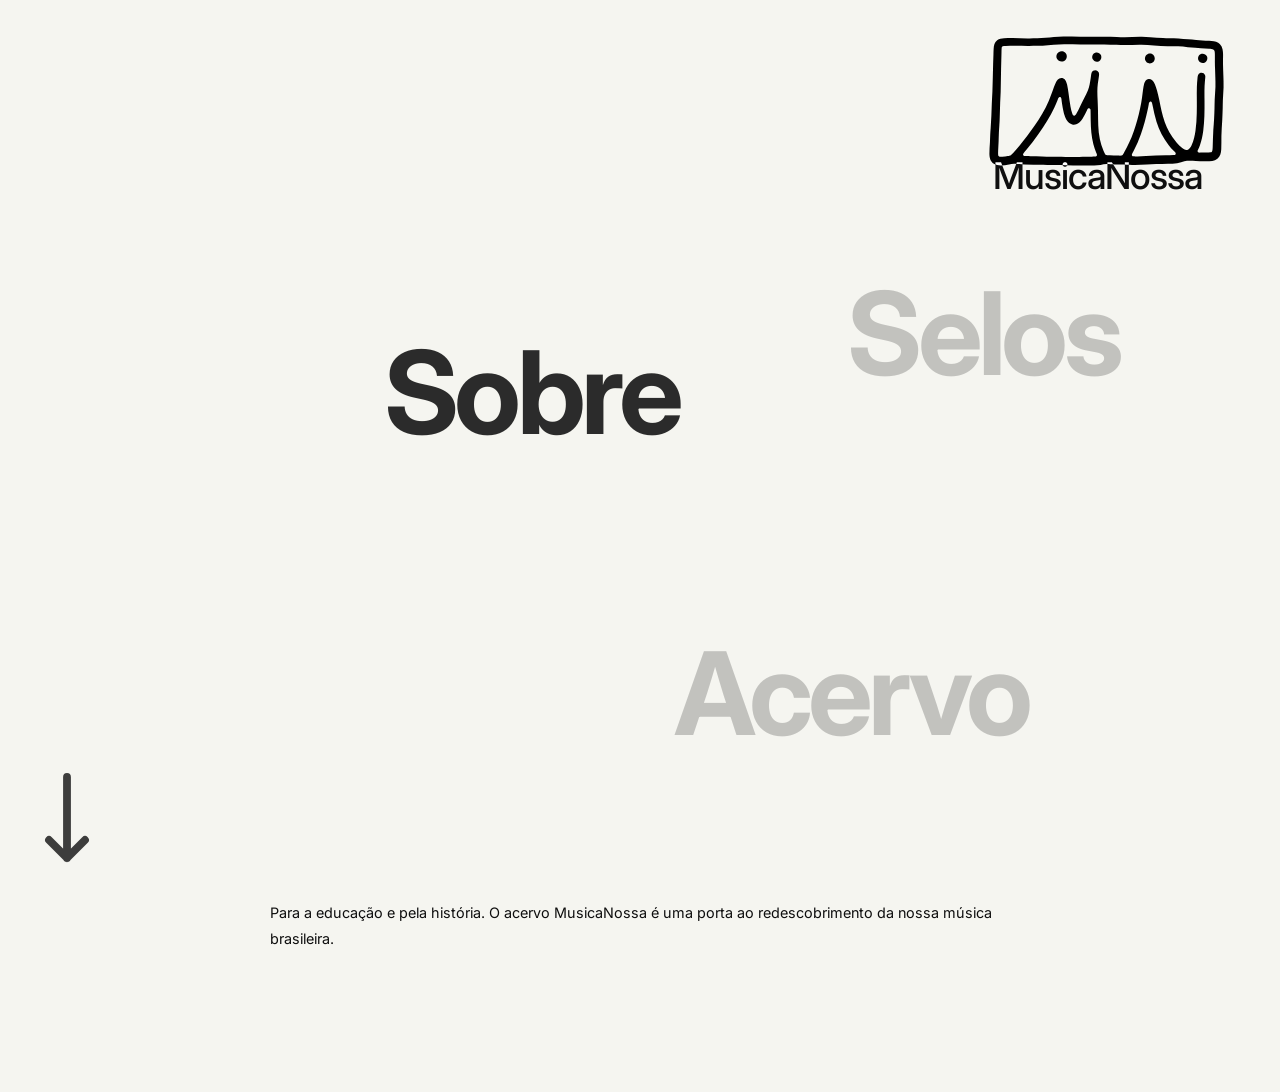
<file: index.html>
<!DOCTYPE html>
<html lang="pt-BR">
<head>
  <meta charset="UTF-8" />
  <meta name="viewport" content="width=device-width, initial-scale=1.0" />
  <title>MusicaNossa</title>
  <meta name="description" content="Para a educação e pela história. O acervo MusicaNossa é uma porta ao redescobrimento da nossa música brasileira." />
  <link rel="icon" type="image/svg+xml" href="/images/favicon.svg" />
  <link rel="canonical" href="https://musicanossa.net/" />
  <meta name="theme-color" content="#0f0f0f" />
  <meta property="og:title" content="MusicaNossa" />
  <meta property="og:description" content="Para a educação e pela história. O acervo MusicaNossa é uma porta ao redescobrimento da nossa música brasileira." />
  <meta property="og:type" content="website" />
  <meta property="og:url" content="https://musicanossa.net/" />
  <meta property="og:image" content="https://musicanossa.net/images/og-preview.png" />
  <meta property="og:image:width" content="1200" />
  <meta property="og:image:height" content="630" />
  <link rel="preconnect" href="https://fonts.googleapis.com">
  <link rel="preconnect" href="https://fonts.gstatic.com" crossorigin>
  <link href="https://fonts.googleapis.com/css2?family=Inter:wght@300;400;500;600;700&display=swap" rel="stylesheet">
  <link rel="stylesheet" href="/css/style.css?v=109" />
</head>
<body>
  <a class="skip-link" href="#main-content">Skip to main content</a>

  <button class="site-brand" id="site-brand" type="button" aria-label="MusicaNossa — home"><span class="brand-text brand-word">MusicaNossa</span><img class="brand-logo" src="/images/mn-logo.svg" alt="" aria-hidden="true" draggable="false" /><span class="brand-neg" aria-hidden="true"><span class="brand-text">MusicaNossa</span></span></button>

  <!-- ── FLOATING NAV ───────────────────────────── -->
  <nav id="float-nav" aria-label="Main navigation">
    <button class="nav-word active" type="button" data-page="sobre">Sobre</button>
    <button class="nav-word" type="button" data-page="selos">Selos</button>
    <button class="nav-word" type="button" data-page="acervo">Acervo</button>
  </nav>

  <div class="nav-pulldown" id="nav-pulldown">
    <button class="pulldown-toggle" id="pulldown-toggle" type="button" aria-label="Navigation menu" aria-expanded="false">
      <svg viewBox="0 0 24 24" fill="none" stroke="currentColor" stroke-width="2" stroke-linecap="round" aria-hidden="true"><line x1="3" y1="6" x2="21" y2="6"/><line x1="3" y1="12" x2="21" y2="12"/><line x1="3" y1="18" x2="21" y2="18"/></svg>
    </button>
    <div class="pulldown-menu" id="pulldown-menu">
      <button type="button" data-page="sobre">Sobre</button>
      <button type="button" data-page="selos">Selos</button>
      <button type="button" data-page="acervo">Acervo</button>
    </div>
  </div>

  <!-- ── SOBRE (default) ────────────────────────── -->
  <div id="page-sobre" class="page active">
    <header class="page-hero">
      <h1 class="hero-name">Sobre</h1>
    </header>
    <main class="page-body" id="main-content">
      <p class="sobre-text">Para a educação e pela história. O acervo MusicaNossa é uma porta ao redescobrimento da nossa música brasileira.</p>
    </main>
  </div>

  <!-- ── SELOS ──────────────────────────────────── -->
  <div id="page-selos" class="page">
    <header class="page-hero">
      <h1 class="hero-name">Selos</h1>
      <div class="hero-tagline">Notable Brazilian Record Labels</div>
    </header>
    <main class="page-body">
      <article class="selo" id="selo-forma">
        <h2 class="selo-name">Forma</h2>
        <p class="selo-meta">1964-1969 · founded by Roberto Quartin and Wadi Gebara, Rio de Janeiro</p>
        <p class="selo-lede">An independent label noted for the quality of its catalogue and design.</p>
        <p>Founded by producer Roberto Quartin, who directed its artistic output, and architect Wadi Gebara Netto, who financed and administered it. Although short-lived, the label produced a catalogue now regarded as essential.</p>
        <p>Its first release was Eumir Deodato's interpretation of Tom Jobim compositions. The catalogue includes Moacir Santos's <em>Coisas</em>, Baden Powell and Vinicius de Moraes's <em>Os Afro-Sambas</em>, the first recordings of Quarteto em Cy, and Cinema Novo soundtracks. Quartin sold the catalogue to PolyGram in 1969.</p>
        <h3 class="label-upper selo-sub">Key records</h3>
        <ul class="selo-list">
          <li><em>Inútil Paisagem</em> — Eumir Deodato (1964)</li>
          <li><em>Coisas</em> — Moacir Santos (1965)</li>
          <li><em>Os Afro-Sambas</em> — Baden Powell &amp; Vinicius de Moraes (1966)</li>
        </ul>
        <h3 class="label-upper selo-sub selo-sub--here">aqui no musicanossa:</h3>
        <p class="selo-links"><a href="#acervo/forma-65">Forma '65</a></p>
      </article>

      <article class="selo" id="selo-equipe">
        <h2 class="selo-name">Equipe</h2>
        <p class="selo-meta">1964–1973 · founded by Oswaldo Cadaxo, Rio de Janeiro</p>
        <p class="selo-lede">An independent label spanning instrumental samba-jazz, popular music and international pop.</p>
        <p>Founded by Oswaldo Cadaxo, its president and producer, with Dulce Domingues as general manager; both came from Musidisc. Its early catalogue includes the samba-jazz recordings of Os Catedráticos, a studio ensemble led by Eumir Deodato.</p>
        <p>Equipe also distributed American and British labels in Brazil and issued local versions of international hits. After its closure, Cadaxo founded the Padrão label.</p>
        <h3 class="label-upper selo-sub">Key records</h3>
        <ul class="selo-list">
          <li><em>Impulso! Samba</em> — Os Catedráticos (1964)</li>
          <li><em>Tremendão</em> — Os Catedráticos (1964)</li>
          <li><em>Ataque</em> — Os Catedráticos (1965)</li>
        </ul>
        <h3 class="label-upper selo-sub selo-sub--here">aqui no musicanossa:</h3>
        <p class="selo-links"><a href="#acervo/os-catedraticos-impulso-samba">Impulso! Samba</a><a href="#acervo/raimundinho-festanca">Festança</a></p>
      </article>

      <article class="selo" id="selo-odeon">
        <h2 class="selo-name">Odeon</h2>
        <p class="selo-meta">later EMI-Odeon · since 1913, Rio de Janeiro</p>
        <p class="selo-lede">The oldest name in Brazilian recording and credited with releasing the first Bossa Nova record ever, coining the term.</p>
        <p>Fred Figner's Casa Edison, a Rio de Janeiro importer of gramophones and records, partnered with the European Odeon company to open a pressing plant in Vila Isabel in 1913, the first large-scale record factory in South America. Odeon later became part of the British group EMI, hence the EMI-Odeon name on later releases.</p>
        <p>In 1958 it released João Gilberto's single "Chega de Saudade", arranged by Tom Jobim and widely considered the first bossa nova recording; the album followed in 1959. Odeon remained central to Brazilian music for decades, issuing works such as Milton Nascimento and Lô Borges's <em>Clube da Esquina</em> (1972).</p>
        <h3 class="label-upper selo-sub">Key records</h3>
        <ul class="selo-list">
          <li><em>Chega de Saudade</em> — João Gilberto (1959)</li>
          <li><em>Clube da Esquina</em> — Milton Nascimento &amp; Lô Borges (1972)</li>
        </ul>
        <h3 class="label-upper selo-sub selo-sub--here">aqui no musicanossa:</h3>
        <p class="selo-links"><a href="#acervo/o-grupo">O Grupo</a><a href="#acervo/claudia-deixa-eu-dizer">Deixa Eu Dizer</a></p>
      </article>
    </main>
  </div>

  <!-- ── ACERVO ─────────────────────────────────── -->
  <!-- Record archive: floating covers, filters and a list. Data: js/archive-data.js (generated); rendering: js/photo.js. -->
  <div id="page-acervo" class="page">
    <header class="page-hero">
      <h1 class="hero-name">Acervo</h1>
      <div class="hero-tagline">Records</div>
    </header>
    <nav class="photo-tabs" id="photo-tabs" aria-label="Archive filters" hidden></nav>
    <div class="photo-float-container" id="photo-float-container"></div>
    <main class="page-body">
      <div class="archive-list" id="archive-list" aria-label="Record archive"></div>
    </main>
  </div>

  <!-- ── RECORD PAGE (#acervo/<id>) ─────────────── -->
  <div id="page-record" class="page">
    <main class="page-body album-page">
      <button type="button" class="album-back" id="album-back">← Acervo</button>
      <article class="album" id="album-view"></article>
    </main>
  </div>

  <!-- ── GLOBAL UI ──────────────────────────────── -->

  <!-- Now playing (archive tracks from audio.musicanossa.net). Driven by js/photo.js; shown while a track is loaded.
       Minimize slides it off to the right, leaving the arrow tab to bring it back. -->
  <div id="np-player" class="player" role="region" aria-label="Now playing">
    <button class="np-tab" id="np-tab" type="button" aria-label="Show player" aria-controls="np-body" tabindex="-1">
      <svg viewBox="0 0 12 20" fill="none" stroke="currentColor" stroke-width="1.8" stroke-linecap="round" stroke-linejoin="round" aria-hidden="true"><path d="M8 4L3 10l5 6"/></svg>
    </button>
    <div class="np-body" id="np-body">
      <div class="np-actions">
        <button class="np-action" id="np-min" type="button" aria-label="Minimize player" aria-expanded="true" aria-controls="np-body">
          <svg viewBox="0 0 12 20" fill="none" stroke="currentColor" stroke-width="1.8" stroke-linecap="round" stroke-linejoin="round" aria-hidden="true"><path d="M4 4l5 6-5 6"/></svg>
        </button>
        <button class="np-action" id="np-close" type="button" aria-label="Stop and close player">&times;</button>
      </div>
      <div class="np-top">
        <button class="np-cover" id="np-cover" type="button" aria-label="Open record"><img id="np-img" alt="" draggable="false" /></button>
        <div class="np-text">
          <div class="np-title" id="np-title">&mdash;</div>
          <div class="np-sub" id="np-sub"></div>
        </div>
      </div>
      <div class="np-progress">
        <span class="np-time" id="np-elapsed">0:00</span>
        <input type="range" id="np-seek" min="0" max="0" step="any" value="0" disabled aria-label="Position in track" />
        <span class="np-time" id="np-total">0:00</span>
      </div>
      <div class="player-controls">
        <button class="player-btn" id="np-prev" type="button" aria-label="Previous track">
          <svg viewBox="0 0 20 20" fill="currentColor" aria-hidden="true"><rect x="3" y="3" width="3" height="14" rx="1"/><path d="M7 10L17 3v14z"/></svg>
        </button>
        <button class="player-btn player-btn-main" id="np-play" type="button" aria-label="Play">
          <svg class="icon-play" viewBox="0 0 20 20" fill="currentColor" aria-hidden="true"><path d="M5 3l14 7-14 7z"/></svg>
          <svg class="icon-pause" viewBox="0 0 20 20" fill="currentColor" style="display:none" aria-hidden="true"><rect x="4" y="3" width="4" height="14" rx="1"/><rect x="12" y="3" width="4" height="14" rx="1"/></svg>
        </button>
        <button class="player-btn" id="np-next" type="button" aria-label="Next track">
          <svg viewBox="0 0 20 20" fill="currentColor" aria-hidden="true"><rect x="14" y="3" width="3" height="14" rx="1"/><path d="M13 10L3 3v14z"/></svg>
        </button>
      </div>
    </div>
  </div>

  <!-- Scroll hint: shown at the top of any page with more content below; fades out once you scroll. -->
  <button id="scroll-arrow" class="scroll-arrow" type="button" aria-label="Scroll down">
    <svg viewBox="0 0 16 32" fill="none" stroke="currentColor" stroke-width="2.6" stroke-linecap="round" stroke-linejoin="round" aria-hidden="true"><path d="M8 2v27M2 23l6 6 6-6"/></svg>
  </button>

  <script src="/js/app.js?v=76"></script>
  <script src="/js/archive-data.js?v=14"></script>
  <script src="/js/photo.js?v=86"></script>
</body>
</html>
</file>
<file: css/style.css>
/* =============================================
      MusicaNossa — musicanossa.net
   ============================================ */

*, *::before, *::after { box-sizing: border-box; margin: 0; padding: 0; }

:root {
  --bg: #f5f5f0;
  --text: #0f0f0f;
  --muted: #909090;
  --border: rgba(0,0,0,0.1);
  --font: 'Inter', system-ui, -apple-system, sans-serif;
}

html { scroll-behavior: smooth; -webkit-font-smoothing: antialiased; }

body {
  font-family: var(--font);
  background: var(--bg);
  color: var(--text);
  min-height: 100vh;
  overflow-x: hidden;
}

/* ── UTILITY ──────────────────────────────────── */

.label-upper {
  font-size: 0.66rem;
  font-weight: 600;
  letter-spacing: 0.13em;
  text-transform: uppercase;
  color: var(--muted);
}

/* ── SITE BRAND (fixed, every page) ───────────── */

.site-brand {
  position: fixed; top: 20px; right: 40px; z-index: 250;
  background: none; border: none; padding: 0;
  font: inherit;
  font-size: clamp(1.6rem, 3.2vw, 2.8rem);
  font-weight: 500; letter-spacing: -0.025em; line-height: 1.1;
  color: var(--text);
  cursor: pointer; user-select: none;
  /* Temporary logo (images/mn-logo.svg) in the name's place, 5% wider than the old name (6.2em); the name hangs from the
     logo's bottom line. The "divide"/negative look: wherever the letters overlap the logo they turn white. CSS has
     no divide blend (and mix-blend-mode inside this fixed button is isolated), so .brand-neg is a white copy of the name
     masked by the logo; both copies share .brand-text so they line up exactly. */
  width: 6.51em; height: 3.949em;   /* the name's old width (6.2em) + 5%; 1000 x 606.61 viewBox */
}
.site-brand .brand-logo, .site-brand .brand-neg { position: absolute; inset: 0; pointer-events: none; }
.site-brand .brand-logo { z-index: 1; width: 100%; height: 100%; }
.site-brand .brand-text {
  /* Centred on the logo: the logo's ink spans x 61-939 of the 1000-wide viewBox (centre 500); the name's ink
     (0.0805em-6.1431em of its box, 831 units wide) spans x 84.3-915.7.
     Height: the name hangs just below the logo's bottom line; the tops of the capitals sit at y 538 of 607 (the line's
     underside above the M and N is at 538-545), so they only graze it. left/top are in the name's own em. */
  position: absolute; left: 0.532em; top: 3.768em;
  font-size: 0.897em; line-height: 1; white-space: nowrap;
}
.site-brand .brand-word { z-index: 0; color: var(--text); }
.site-brand .brand-neg {
  z-index: 2; color: #fff;
  -webkit-mask: url(../images/mn-logo.svg) no-repeat 0 0 / 100% 100%;
          mask: url(../images/mn-logo.svg) no-repeat 0 0 / 100% 100%;
}
/* White copies of the floating nav words (app.js keeps them on top of the real words and sets their size and
   alpha), so a word turns white where it crosses the logo — the same negative look as the name. */
.site-brand .nav-neg {
  position: absolute; left: 0; top: 0;
  font-family: var(--font); font-weight: 700; letter-spacing: -0.04em; line-height: 1;
  white-space: nowrap; color: #fff; will-change: transform;
  text-rendering: optimizeLegibility; -webkit-font-smoothing: antialiased;
}

/* ── FLOATING NAV ─────────────────────────────── */

#float-nav {
  position: fixed; inset: 0; z-index: 100;
  pointer-events: none; overflow: hidden;
}

.nav-word {
  position: absolute; left: 0; top: 0;
  background: none; border: none; outline: none;
  font-family: var(--font);
  font-size: clamp(3.5rem, 9vw, 8rem);
  font-weight: 700;
  letter-spacing: -0.04em; line-height: 1;
  color: rgba(15,15,15,0.06);
  cursor: pointer; pointer-events: all; user-select: none;
  padding: 0; white-space: nowrap;
  transition: color 0.6s ease, opacity 0.8s ease;
  text-rendering: optimizeLegibility;
  -webkit-font-smoothing: antialiased;
}

.nav-word:hover { color: rgba(15,15,15,0.82); }
.nav-word.active { color: rgba(15,15,15,0.88); }
.nav-word.inactive { color: rgba(15,15,15,0.22); }

body.scrolled .nav-word,
#float-nav.photo-active .nav-word,
#float-nav.album-active .nav-word {
  opacity: 0; pointer-events: none;
  transition: opacity 0.25s ease;
}

/* ── SCROLL ARROW (global scroll hint, bottom-left) */

.scroll-arrow {
  /* Arrow centre stays at x 67 px (35 left + 8 padding + 24 half-width), aligned with the page titles. */
  position: fixed; left: 35px; bottom: 26px; z-index: 900;
  width: 64px; height: 110px; padding: 7px 8px;
  background: none; border: none; cursor: pointer;
  color: var(--text);
  opacity: 0; pointer-events: none;
  transition: opacity 0.7s ease, bottom 0.4s ease;
}
.scroll-arrow svg { display: block; width: 48px; height: 96px; } /* bold and 3× larger so it reads as "scroll" (Oct 17); the stroke scales with it */
.scroll-arrow.visible { opacity: 0.8; pointer-events: all; }
.scroll-arrow.visible svg { animation: arrow-drift 3.2s ease-in-out infinite; }
.scroll-arrow.visible:hover { opacity: 1; }

@keyframes arrow-drift {
  0%, 60%, 100% { transform: translateY(0); }
  30% { transform: translateY(5px); }
}

/* ── PAGES ────────────────────────────────────── */

.page { display: none; }
.page.active { display: block; }

/* Hero is a 100vh spacer under the floating nav. Its title is
   redundant with the active nav word, so it stays hidden until
   the user scrolls (body.scrolled). */
.page-hero {
  height: 100vh;
  display: flex; flex-direction: column; justify-content: flex-end;
  padding: 0 60px 64px;
  pointer-events: none; position: relative; z-index: 200;
}

.hero-name {
  font-size: clamp(1.6rem, 3.2vw, 2.8rem);
  font-weight: 500; letter-spacing: -0.025em; line-height: 1.1;
  margin-bottom: 10px;
}

.hero-tagline {
  font-size: 0.82rem; color: var(--muted);
  letter-spacing: 0.05em; font-weight: 400;
}

.hero-name, .hero-tagline {
  opacity: 0; pointer-events: none; cursor: pointer;
  transition: opacity 0.5s ease;
}
body.scrolled .hero-name,
body.scrolled .hero-tagline { opacity: 1; pointer-events: all; }

/* Shared page content container (sits above the floating nav) */
.page-body {
  max-width: 860px; margin: 0 auto;
  padding: 0 60px 140px;
  position: relative; z-index: 201; background: var(--bg);
}

/* ── SOBRE ────────────────────────────────────── */

.sobre-text { font-size: 0.9rem; line-height: 1.82; }

/* ── ARCHIVE LIST ───────────────────────────── */

.archive-list { display: flex; flex-direction: column; }

.archive-entry {
  display: grid; grid-template-columns: 44px 1fr auto;
  gap: 0 28px; align-items: center;
  width: 100%; padding: 26px 0;
  background: none; border: none; border-top: 1px solid var(--border);
  font: inherit; color: var(--text); text-align: left;
  cursor: pointer; transition: background 0.15s;
}
.archive-entry:hover { background: rgba(0,0,0,0.015); }
.archive-entry[hidden] { display: none; } /* rows left out by the format/style filters */

.me-num { font-size: 0.66rem; color: var(--muted); letter-spacing: 0.07em; }
.me-title { font-size: 0.95rem; font-weight: 500; }
.me-meta { font-size: 0.72rem; color: var(--muted); letter-spacing: 0.04em; }
.me-artist { color: var(--muted); font-weight: 400; margin-left: 8px; }

/* ── SELOS (record labels) ────────────────────── */

.selo { max-width: 640px; padding: 48px 0; border-top: 1px solid var(--border); scroll-margin-top: 80px; }
.selo:first-child { border-top: none; padding-top: 0; }
.selo-name { font-size: clamp(1.8rem, 4vw, 2.6rem); font-weight: 600; letter-spacing: -0.03em; line-height: 1.1; }
.selo-meta { font-size: 0.78rem; color: var(--muted); letter-spacing: 0.02em; margin: 8px 0 22px; }
.selo p { font-size: 0.95rem; line-height: 1.82; margin-bottom: 14px; }
.selo .selo-lede { font-size: 1.08rem; line-height: 1.6; font-weight: 500; margin-bottom: 18px; }
.selo-sub { margin: 28px 0 10px; }
.selo-sub--here { text-transform: none; letter-spacing: 0.04em; }
.selo-list { list-style: none; }
.selo-list li { font-size: 0.9rem; line-height: 1.6; padding: 7px 0; border-bottom: 1px solid var(--border); }
.selo .selo-links { display: flex; flex-wrap: wrap; gap: 10px 22px; margin: 0; }
.selo-links a { font-size: 0.9rem; color: var(--text); text-decoration: none; border-bottom: 1px solid var(--border); padding-bottom: 2px; transition: border-color 0.2s; }
.selo-links a:hover { border-color: var(--text); }

/* ── NOW PLAYING (frosted glass card) ─────────── */
/* Fixed bottom-right on every page. .visible while a track is loaded; .minimized slides it off to the
   right so only the arrow tab (.np-tab, hanging off its left edge) stays on screen. */

.player {
  --np-edge: 28px;
  position: fixed; bottom: var(--np-edge); right: var(--np-edge); z-index: 1000;
  width: 290px;
  color: var(--text);
  user-select: none; -webkit-user-select: none;
  opacity: 0; transform: translateY(10px);
  transition: opacity 0.4s ease, transform 0.45s cubic-bezier(0.22, 0.61, 0.36, 1);
  pointer-events: none;
}
.player.visible { opacity: 1; transform: none; pointer-events: all; }
.player.visible.minimized { transform: translateX(calc(100% + var(--np-edge))); }

/* The glass lives on the card, not the wrapper: nested backdrop-filters can't see the page,
   so the tab and the card are siblings, each with its own blur. */
.np-body {
  position: relative; padding: 12px 14px 8px;
  background: rgba(250, 250, 246, 0.38);
  backdrop-filter: blur(22px) saturate(170%); -webkit-backdrop-filter: blur(22px) saturate(170%);
  border: 1px solid rgba(255, 255, 255, 0.65);
  border-radius: 16px;
  box-shadow: 0 10px 36px rgba(15, 15, 15, 0.14), 0 1px 3px rgba(15, 15, 15, 0.06), inset 0 1px 0 rgba(255, 255, 255, 0.7);
}

/* Arrow tab: a small glass pull-tab on the card's left edge, shown only while minimized. */
.np-tab {
  position: absolute; top: 50%; left: -34px; width: 34px; height: 56px; margin-top: -28px;
  display: flex; align-items: center; justify-content: center;
  padding: 0; border: 1px solid rgba(255, 255, 255, 0.65); border-right: none;
  border-radius: 12px 0 0 12px;
  background: rgba(250, 250, 246, 0.5);
  backdrop-filter: blur(22px) saturate(170%); -webkit-backdrop-filter: blur(22px) saturate(170%);
  box-shadow: -6px 6px 24px rgba(15, 15, 15, 0.12);
  color: rgba(15, 15, 15, 0.6); cursor: pointer;
  opacity: 0; pointer-events: none; transition: opacity 0.3s ease, color 0.15s;
}
.np-tab svg { width: 10px; height: 16px; }
.np-tab:hover { color: var(--text); }
.player.visible.minimized .np-tab { opacity: 1; pointer-events: all; }
/* A soft pulse on the tab while music plays in the background. */
.player.minimized.playing .np-tab svg { animation: np-pulse 2.4s ease-in-out infinite; }
@keyframes np-pulse { 0%, 100% { opacity: 1; } 50% { opacity: 0.35; } }

.np-actions { position: absolute; top: 6px; right: 8px; display: flex; gap: 2px; }
.np-action {
  width: 24px; height: 24px; padding: 0;
  display: flex; align-items: center; justify-content: center;
  background: none; border: none; border-radius: 6px;
  color: rgba(15, 15, 15, 0.38); font: inherit; font-size: 0.95rem; line-height: 1;
  cursor: pointer; transition: color 0.15s, background 0.15s;
}
.np-action svg { width: 8px; height: 13px; }
.np-action:hover { color: var(--text); background: rgba(15, 15, 15, 0.06); }

.player-controls { display: flex; align-items: center; justify-content: center; gap: 12px; }
.player-btn {
  background: none; border: none; color: rgba(15, 15, 15, 0.55);
  cursor: pointer; padding: 10px; border-radius: 50%;
  min-width: 44px; min-height: 44px;
  display: flex; align-items: center; justify-content: center;
  transition: color 0.15s, background 0.15s;
}
.player-btn:hover { color: var(--text); }
.player-btn svg { width: 14px; height: 14px; }
.player-btn-main {
  width: 44px; height: 44px;
  background: rgba(255, 255, 255, 0.55); color: var(--text);
  box-shadow: 0 1px 4px rgba(15, 15, 15, 0.1), inset 0 1px 0 rgba(255, 255, 255, 0.8);
}
.player-btn-main:hover { background: rgba(255, 255, 255, 0.8); }
.player-btn-main svg { width: 15px; height: 15px; }
#np-player .player-btn:disabled { opacity: 0.3; cursor: default; }

.np-top { display: flex; gap: 11px; align-items: center; margin: 0 52px 10px 0; min-width: 0; }
.np-cover { flex: 0 0 44px; width: 44px; height: 44px; padding: 0; border: none; border-radius: 6px; overflow: hidden; background: rgba(15, 15, 15, 0.06); cursor: pointer; box-shadow: 0 1px 4px rgba(15, 15, 15, 0.12); }
.np-cover img { width: 100%; height: 100%; object-fit: cover; display: block; }
.np-text { min-width: 0; }
.np-title { font-size: 0.76rem; font-weight: 500; line-height: 1.3; white-space: nowrap; overflow: hidden; text-overflow: ellipsis; }
.np-sub { font-size: 0.67rem; line-height: 1.3; color: var(--muted); white-space: nowrap; overflow: hidden; text-overflow: ellipsis; margin-top: 2px; }
.np-progress { display: flex; align-items: center; gap: 8px; margin-bottom: 2px; }
.np-time { font-size: 10px; color: var(--muted); font-variant-numeric: tabular-nums; min-width: 28px; }
.np-time:last-child { text-align: right; }
/* Seek bar: 22 px tall hit area around a 3 px track; filled to --p; thumb grows while dragged. */
#np-seek { --p: 0%; flex: 1; -webkit-appearance: none; appearance: none; height: 22px; margin: 0; background: transparent; cursor: pointer; touch-action: none; }
#np-seek:disabled { cursor: default; opacity: 0.5; }
#np-seek::-webkit-slider-runnable-track { height: 3px; border-radius: 2px; background: linear-gradient(to right, rgba(15,15,15,0.75) var(--p), rgba(15,15,15,0.14) var(--p)); }
#np-seek::-moz-range-track { height: 3px; border-radius: 2px; background: rgba(15,15,15,0.14); }
#np-seek::-moz-range-progress { height: 3px; border-radius: 2px; background: rgba(15,15,15,0.75); }
#np-seek::-webkit-slider-thumb { -webkit-appearance: none; width: 12px; height: 12px; margin-top: -4.5px; border-radius: 50%; background: var(--text); box-shadow: 0 0 0 4px rgba(15,15,15,0); transition: transform 0.12s, box-shadow 0.12s; }
#np-seek::-moz-range-thumb { width: 12px; height: 12px; border: none; border-radius: 50%; background: var(--text); transition: transform 0.12s; }
#np-seek:not(:disabled):hover::-webkit-slider-thumb, #np-seek:active::-webkit-slider-thumb { transform: scale(1.2); box-shadow: 0 0 0 5px rgba(15,15,15,0.08); }
#np-seek:not(:disabled):hover::-moz-range-thumb, #np-seek:active::-moz-range-thumb { transform: scale(1.2); }

/* Browsers without backdrop-filter: a more opaque card so text stays readable. */
@supports not ((backdrop-filter: blur(1px)) or (-webkit-backdrop-filter: blur(1px))) {
  .np-body, .np-tab { background: rgba(248, 248, 244, 0.94); }
}

/* ── NAV PULLDOWN (top-left; brand owns top-right) */

.nav-pulldown {
  position: fixed; top: 24px; left: 24px; z-index: 300;
  opacity: 0; pointer-events: none; transition: opacity 0.4s ease;
}
.nav-pulldown.visible { opacity: 1; pointer-events: all; }

.pulldown-toggle {
  width: 32px; height: 32px;
  background: transparent; border: none; border-radius: 6px;
  cursor: pointer; display: flex; align-items: center; justify-content: center;
  color: var(--text); opacity: 0.7; transition: opacity 0.2s;
}
.pulldown-toggle:hover { opacity: 0.85; }
.pulldown-toggle svg { width: 18px; height: 18px; }

.pulldown-menu {
  position: absolute; top: 40px; left: 0;
  background: rgba(245,245,240,0.78);
  backdrop-filter: blur(18px); -webkit-backdrop-filter: blur(18px);
  border-radius: 10px; padding: 8px 0;
  box-shadow: 0 2px 16px rgba(0,0,0,0.07);
  display: none; flex-direction: column; min-width: 120px;
}
.pulldown-menu.open { display: flex; }

.pulldown-menu button {
  background: none; border: none;
  font-family: var(--font); font-size: 0.85rem; font-weight: 500;
  color: var(--text); padding: 10px 20px;
  cursor: pointer; text-align: left; transition: background 0.15s;
}
.pulldown-menu button:hover { background: rgba(15,15,15,0.06); }

/* ── ARCHIVE FILTERS (Acervo: format · style) ── */
/* Text-link filters, centred under the top edge; rendered by photo.js. Active = underlined. */
.photo-tabs {
  position: fixed; top: 30px; left: 50%; transform: translateX(-50%); z-index: 250;
  display: flex; flex-wrap: wrap; justify-content: center; align-items: baseline; gap: 6px 34px;
  max-width: calc(100vw - 2 * 300px);
  opacity: 0; pointer-events: none; transition: opacity 0.4s ease;
}
.photo-tabs.visible { opacity: 1; pointer-events: all; }
.photo-tabs[hidden] { display: none; }
.af-group { display: flex; align-items: baseline; flex-wrap: wrap; gap: 2px 0; white-space: nowrap; }
/* The group word (format / style) is a button: click folds the group's links away (a folded group keeps its active value). */
.af-label {
  background: none; border: none; padding: 2px 1px; margin-right: 12px; cursor: pointer;
  font: inherit; font-size: 0.74rem; color: var(--muted); opacity: 0.75;
  text-decoration: underline; text-decoration-color: transparent; text-underline-offset: 4px; text-decoration-thickness: 1px;
  transition: opacity 0.2s, text-decoration-color 0.2s;
}
.af-label:hover { opacity: 1; text-decoration-color: rgba(15,15,15,0.3); }
.af-group.collapsed .af-label { opacity: 0.6; }
.af-group.collapsed .af-label:hover { opacity: 1; }
/* Style names: bold, never underlined; the selected one is marked by its darker colour. */
.af-group--style .af-link,
.af-group--style .af-link:hover,
.af-group--style .af-link.active { font-weight: 600; text-decoration: none; }
.af-link {
  background: none; border: none; padding: 2px 1px; cursor: pointer;
  font: inherit; font-size: 0.86rem; color: var(--muted);
  text-decoration: underline; text-decoration-color: transparent; text-underline-offset: 4px; text-decoration-thickness: 1px;
  transition: color 0.2s, text-decoration-color 0.2s;
}
.af-link:hover { color: var(--text); text-decoration-color: rgba(15,15,15,0.35); }
.af-link.active { color: var(--text); text-decoration-color: currentColor; }
.af-link:disabled { opacity: 0.4; cursor: default; text-decoration-color: transparent; color: var(--muted); }
.af-sep { color: var(--muted); opacity: 0.5; margin: 0 7px; }
/* Narrower desktops/tablets: filters sit under the brand instead of between the hamburger and the brand. */
@media (max-width: 1180px) {
  .photo-tabs { top: calc(28px + 3.949 * clamp(1.6rem, 3.2vw, 2.8rem) + 12px); max-width: calc(100vw - 48px); } /* just below the logo */
}

/* ── FLOATING IMAGES ──────────────────────────── */

.photo-float-container {
  contain: layout style paint;
  position: fixed; inset: 0; z-index: 150;
  pointer-events: none; overflow: hidden;
}

.float-img {
  position: absolute; left: 0; top: 0;
  pointer-events: all; cursor: pointer;
  border-radius: 3px; overflow: hidden;
  will-change: transform;
  transition: width 0.5s ease, height 0.5s ease, opacity 0.4s ease, box-shadow 0.3s ease;
  box-shadow: 0 2px 8px rgba(0,0,0,0.12);
}

.float-img img {
  width: 100%; height: 100%; object-fit: cover; display: block;
  filter: saturate(50%); transition: filter 0.4s;   /* half colour until hovered or enlarged */
}
.float-img:hover img { filter: saturate(100%); }

.float-img.enlarged {
  position: fixed; z-index: 170;
  box-shadow: 0 12px 60px rgba(0,0,0,0.4);
  border-radius: 6px; transform: none !important; will-change: auto;
}
.float-img.enlarged img { filter: saturate(100%); }

.photo-float-container.has-enlarged .float-img:not(.enlarged) {
  opacity: 0.2; pointer-events: none; will-change: auto;
}
/* Filtered-out covers fade away (opacity is also set inline so the physics skips them). */
.float-img.filtered-out { pointer-events: none; }

/* ── RECORD ARCHIVE (floating covers) ─────────── */
/* Square covers that flip to the reverse side when enlarged. */

.float-img.record { overflow: visible; box-shadow: none; background: none; perspective: 900px; }
.float-img.record.enlarged { box-shadow: none; }

.record-inner {
  position: relative; width: 100%; height: 100%;
  transform-style: preserve-3d;
  transition: transform 0.7s cubic-bezier(0.2, 0.7, 0.2, 1);
}
/* Only records with a back image flip (.has-back on the card; <button> cover on the record page). */
.float-img.has-back.enlarged .record-inner,
.album-cover.flipped .record-inner { transform: rotateY(180deg); }

.record-face {
  position: absolute; inset: 0; overflow: hidden;
  border-radius: 3px; background: #d6d6d0;
  backface-visibility: hidden; -webkit-backface-visibility: hidden;
  box-shadow: 0 2px 8px rgba(0,0,0,0.12);
}
.record-back { transform: rotateY(180deg); background: #c6c6c0; }
.float-img.enlarged .record-face { box-shadow: 0 12px 60px rgba(0,0,0,0.3); border-radius: 4px; }
.record-face img { width: 100%; height: 100%; object-fit: cover; display: block; }

/* Details beside an enlarged cover (left of it; above it on narrow screens). Positioned by photo.js. */
.record-info {
  position: fixed; z-index: 170; pointer-events: none;
  opacity: 0; transition: opacity 0.35s ease;
}
.record-info.visible { opacity: 1; transition-delay: 0.15s; }
.ri-num { margin-bottom: 8px; }
.ri-title { font-size: 1.25rem; font-weight: 500; letter-spacing: -0.01em; line-height: 1.15; }
.ri-artist { font-size: 0.9rem; color: var(--muted); margin: 4px 0 18px; }
.ri-facts { display: grid; grid-template-columns: 1fr 1fr; gap: 12px 16px; }
.ri-facts dt { margin-bottom: 2px; }
.ri-facts dd { font-size: 0.82rem; }
.record-info.stacked .ri-title { font-size: 1.05rem; }
.record-info.stacked .ri-artist { margin-bottom: 10px; }
.record-info.stacked .ri-facts { grid-template-columns: repeat(3, 1fr); gap: 8px 10px; }

.record-hint {
  position: absolute; top: 100%; left: 0; right: 0; margin-top: 14px;
  text-align: center; font-size: 0.7rem; font-weight: 500;
  letter-spacing: 0.1em; text-transform: uppercase; color: var(--muted);
  opacity: 0; pointer-events: none; transition: opacity 0.3s ease;
}
.float-img.enlarged .record-hint { opacity: 1; transition-delay: 0.35s; }

/* ── RECORD PAGE (#acervo/<id>) ────────────────── */

.page-body.album-page { padding-top: 112px; min-height: 100vh; }

.album-back {
  background: none; border: none; padding: 0; margin-bottom: 40px;
  font: inherit; font-size: 0.75rem; letter-spacing: 0.08em; text-transform: uppercase;
  color: var(--muted); cursor: pointer; transition: color 0.2s;
}
.album-back:hover { color: var(--text); }

.album {
  display: grid; grid-template-columns: 1fr minmax(200px, 300px); grid-template-areas: "meta cover";
  gap: 0 48px; align-items: start;
}
.album-meta { grid-area: meta; }

.album-cover {
  grid-area: cover; width: 100%; aspect-ratio: 1; padding: 0; border: none; background: none;
  perspective: 1200px; cursor: pointer;
}
.album-cover--static { cursor: zoom-in; }

.album-kicker { margin-bottom: 10px; }
.album-title { font-size: clamp(1.6rem, 3.2vw, 2.4rem); font-weight: 500; letter-spacing: -0.02em; line-height: 1.1; margin-bottom: 6px; }
.album-artist { font-size: 1rem; color: var(--muted); margin-bottom: 28px; }

.album-facts { display: grid; grid-template-columns: repeat(auto-fill, minmax(110px, 1fr)); gap: 18px 24px; }
.album-facts dt { margin-bottom: 4px; }
.album-facts dd { font-size: 0.9rem; }

.album-section { grid-column: 1 / -1; margin-top: 48px; padding-top: 28px; border-top: 1px solid var(--border); }
.album-section h2 { margin-bottom: 14px; }
.album-empty { font-size: 0.9rem; color: var(--muted); line-height: 1.7; }
.album-article { grid-column: 1 / -1; margin-top: 40px; } /* right under the details and cover, above the tracklist */
.album-article h2 { margin-bottom: 12px; }
.album-article p:not(.album-empty) { font-size: 0.95rem; line-height: 1.75; max-width: 64ch; margin: 0 0 1.1em; }
.credits-list { display: grid; grid-template-columns: minmax(150px, 240px) 1fr; gap: 9px 28px; margin: 0; font-size: 0.86rem; line-height: 1.5; }
.credits-list > div { display: contents; }
.credits-list dt { color: var(--muted); }
.credits-list dd { margin: 0; }

.tracklist { list-style: none; margin: 0; padding: 0; columns: 2 280px; column-gap: 48px; }
.tracklist li { display: flex; gap: 14px; padding: 7px 0; border-bottom: 1px solid var(--border); font-size: 0.9rem; break-inside: avoid; }
.tr-pos { flex: 0 0 2.2em; color: var(--muted); font-size: 0.8rem; padding-top: 1px; }
.tr-title { flex: 1; }
.tr-credits { display: inline-block; width: 100%; font-size: 0.76rem; color: var(--muted); line-height: 1.45; margin-top: 2px; }
.tr-dur { color: var(--muted); font-size: 0.8rem; font-variant-numeric: tabular-nums; }
/* Playable tracklist: the whole row is the play button. */
.tracklist li:has(.tr-btn) { padding: 0; }
.tr-btn {
  display: flex; gap: 14px; width: 100%; padding: 7px 0; margin: 0;
  background: none; border: none; font: inherit; color: inherit; text-align: left; cursor: pointer;
}
.tr-btn:hover .tr-title, .tracklist li.current .tr-title { text-decoration: underline; text-underline-offset: 3px; }
.tr-btn:focus-visible { outline: 1px solid var(--text); outline-offset: 2px; }
.tracklist li.current .tr-pos, .tracklist li.current .tr-dur { color: var(--text); }
.tracklist li.unavailable .tr-btn { opacity: 0.4; cursor: default; }
.tracklist li.tr-off { opacity: 0.38; }

/* ── COVER VIEWER (record page: double-click the cover) ── */
.zv {
  position: fixed; inset: 0; z-index: 2000;
  background: rgba(245, 245, 240, 0.86);
  backdrop-filter: blur(18px) saturate(140%); -webkit-backdrop-filter: blur(18px) saturate(140%);
  opacity: 0; pointer-events: none; transition: opacity 0.25s ease;
}
.zv.open { opacity: 1; pointer-events: all; }
.zv-stage {
  position: absolute; inset: 0; display: flex; align-items: center; justify-content: center;
  overflow: hidden; cursor: zoom-in; touch-action: none; user-select: none; -webkit-user-select: none;
}
.zv.zoomed .zv-stage { cursor: grab; }
.zv.zoomed .zv-stage:active { cursor: grabbing; }
.zv-img {
  max-width: min(88vw, 1100px); max-height: 82vh; object-fit: contain; display: block;
  box-shadow: 0 18px 70px rgba(0, 0, 0, 0.25); border-radius: 3px;
  transform-origin: center center; will-change: transform;
}
.zv-bar {
  position: absolute; left: 50%; bottom: 28px; transform: translateX(-50%);
  display: flex; align-items: center; gap: 4px; padding: 4px;
  background: rgba(250, 250, 246, 0.6); border: 1px solid rgba(255, 255, 255, 0.7); border-radius: 999px;
  backdrop-filter: blur(16px); -webkit-backdrop-filter: blur(16px);
  box-shadow: 0 6px 24px rgba(15, 15, 15, 0.12);
}
.zv-btn {
  min-width: 36px; height: 36px; padding: 0 10px; border: none; border-radius: 999px; background: none;
  font: inherit; font-size: 1.05rem; color: var(--text); cursor: pointer; transition: background 0.15s;
}
.zv-btn:hover { background: rgba(15, 15, 15, 0.07); }
.zv-fit { font-size: 0.78rem; letter-spacing: 0.04em; }
.zv-level { min-width: 46px; text-align: center; font-size: 0.75rem; color: var(--muted); font-variant-numeric: tabular-nums; }
.zv-close {
  position: absolute; top: 22px; right: 26px; width: 40px; height: 40px; border: none; border-radius: 50%;
  background: none; font: inherit; font-size: 1.5rem; line-height: 1; color: var(--text); cursor: pointer;
}
.zv-close:hover { background: rgba(15, 15, 15, 0.07); }

/* ── RESPONSIVE ───────────────────────────────── */

@media (max-width: 680px) {
  .site-brand { top: 14px; right: 20px; font-size: 1.35rem; }
  .nav-pulldown { top: 16px; left: 16px; }
  .photo-tabs { top: calc(20px + 3.949 * 1.35rem + 12px); max-width: calc(100vw - 32px); gap: 4px 20px; } /* just below the logo */
  .af-link { font-size: 0.8rem; }
  .page-hero { padding: 0 24px 48px; }
  .page-body { padding: 0 24px 80px; }
  .nav-word { font-size: clamp(2.8rem, 15vw, 5rem); }
  #np-player { --np-edge: 16px; width: auto; left: 16px; }
  .page-body.album-page { padding-top: 88px; }
  .album { grid-template-columns: 1fr; grid-template-areas: "cover" "meta"; gap: 28px 0; }
  .album-cover { max-width: 280px; }
  .credits-list { grid-template-columns: 1fr; gap: 2px 0; }
  .credits-list dd { margin-bottom: 10px; }
  .scroll-arrow { left: 0; bottom: 18px; } /* centre x 32 px, as before */
  /* Phones: the player card spans the bottom edge, so the hint sits just above it. */
  #np-player.visible:not(.minimized) ~ .scroll-arrow { bottom: 168px; }
}

@media (max-width: 420px) {
  .archive-entry { grid-template-columns: 32px 1fr auto; gap: 0 16px; }
  .me-artist { display: block; margin: 2px 0 0; }
}

/* ── ACCESSIBILITY ────────────────────────────── */

.skip-link {
  position: absolute; top: -100%; left: 0;
  background: var(--text); color: var(--bg);
  padding: 12px 20px; z-index: 9999;
  font-size: 14px; font-family: var(--font);
  text-decoration: none; border-radius: 0 0 4px 0;
  transition: top 0.15s ease;
}
.skip-link:focus { top: 0; }

*:focus { outline: none; }
*:focus-visible { outline: 2px solid currentColor; outline-offset: 3px; border-radius: 2px; }

.player *:focus-visible {
  outline: 2px solid rgba(15, 15, 15, 0.7); outline-offset: 2px;
}

@media (prefers-reduced-motion: reduce) {
  *, *::before, *::after {
    animation-duration: 0.01ms !important; animation-iteration-count: 1 !important;
    transition-duration: 0.01ms !important; scroll-behavior: auto !important;
  }
}
</file>
